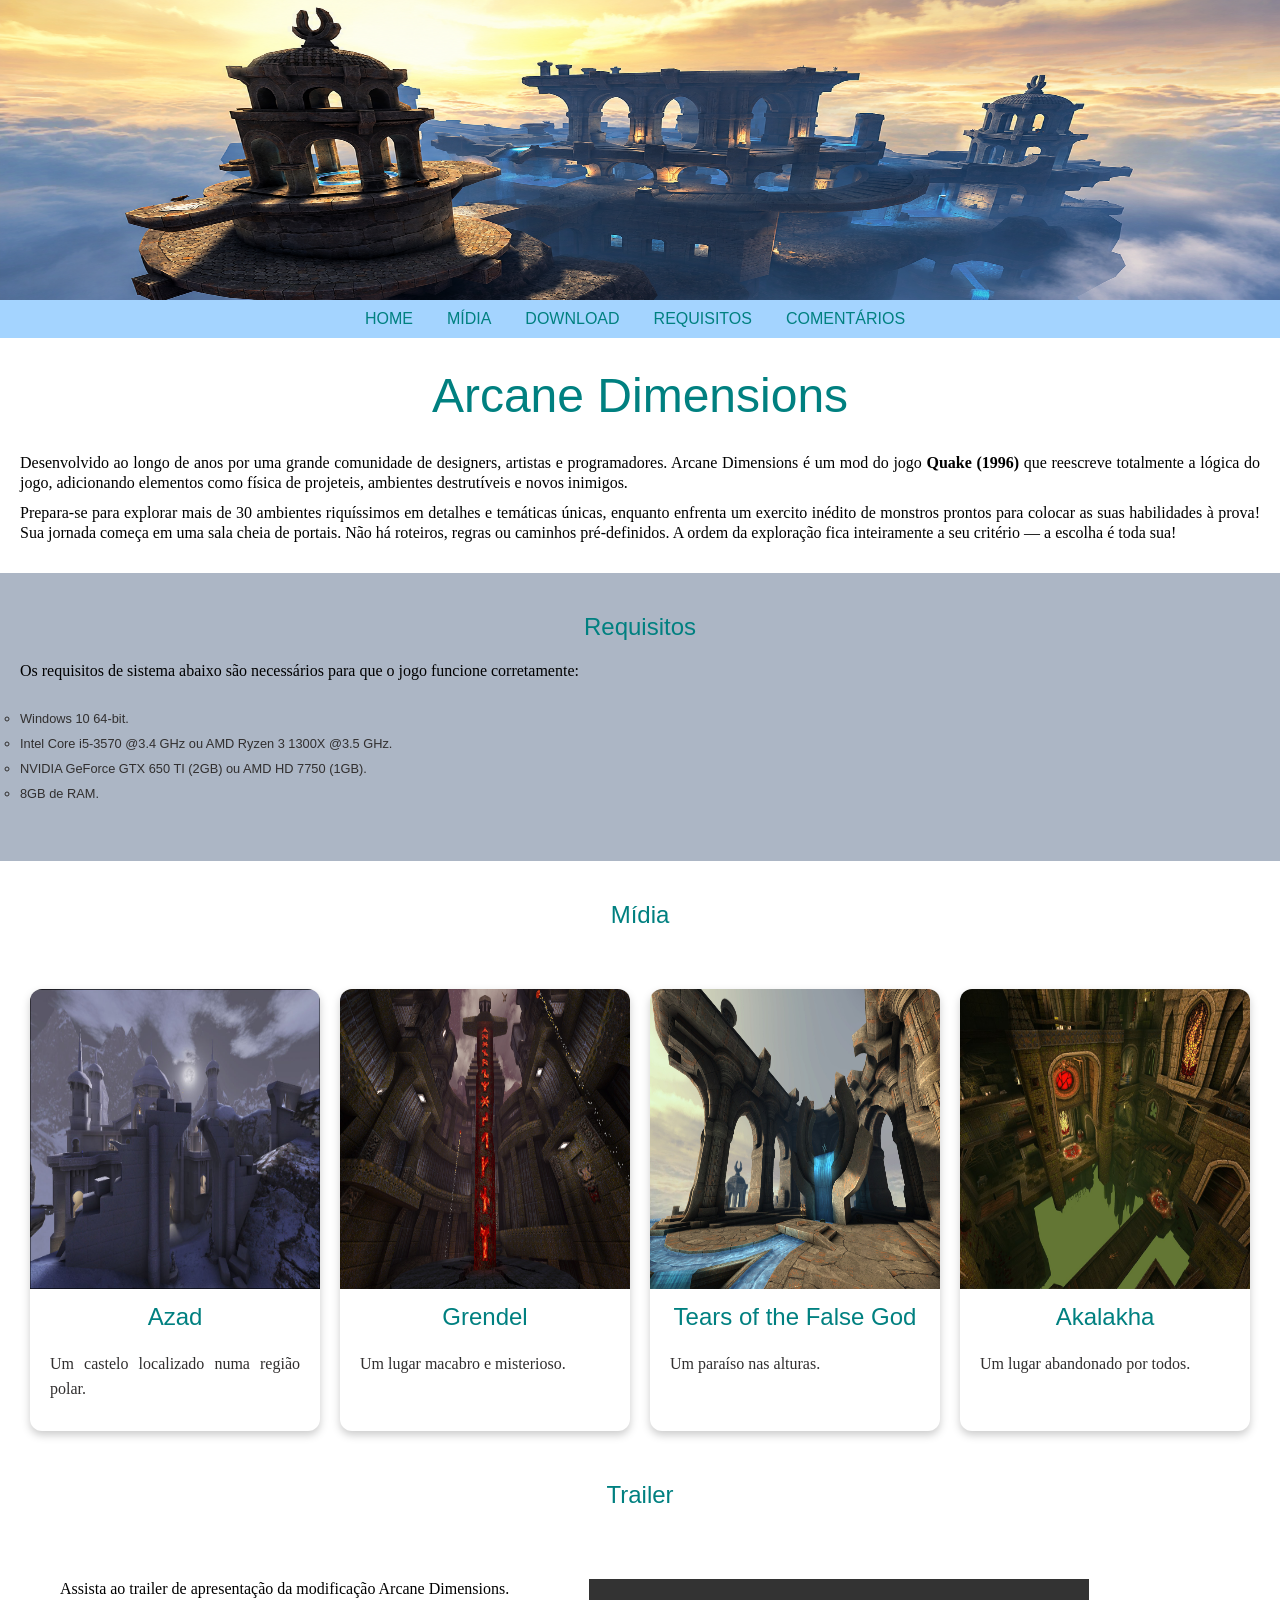
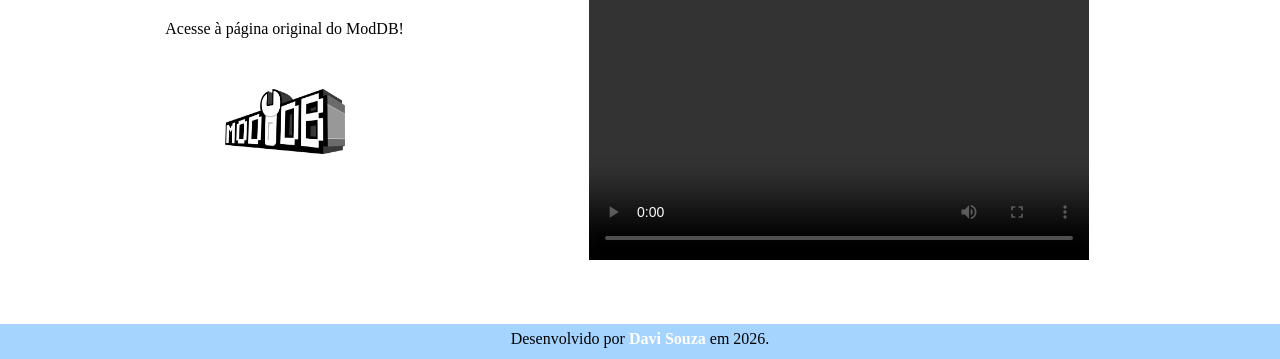
<file: index.html>
<!DOCTYPE html>

<html lang="en">

<head>

    <meta charset="UTF-8">

    <meta name="viewport" content="width=device-width, initial-scale=1.0">

    <meta name="author" content="Davi" />

    <meta name="keywords" content="Quake, AD, Arcane Dimensions, mod" />

    <meta name="description"
        content="Arcane Dimensions é um mod do jogo Quake (1996) que reescreve totalmente a lógica do jogo, adicionando elementos como física de projeteis, ambientes destrutíveis e novos inimigos." />

    <title>Arcane Dimensions</title>
    <link rel="stylesheet" type="text/css" href="css/estilo.css">


</head>

<body>


    <header>
        <img src="img/banner.png" alt="Arcane Dimensions" title="Banner do Arcane Dimensions">
    </header>


    <nav>
        <a class="a-menu" href="index.html">HOME</a>
        <a class="a-menu" href="#midia">MÍDIA</a>
        <a class="a-menu"
            href="https://www.moddb.com/mods/arcane-dimensions/downloads/arcane-dimensions-180-with-patch-1">DOWNLOAD</a>
        <a class="a-menu" href="#requisitos">REQUISITOS</a>
        <a class="a-menu" href="comentarios.html">COMENTÁRIOS</a>

    </nav>


    <article id="menu">

        <h1>Arcane Dimensions</h1>

        <p>
            Desenvolvido ao longo de anos por uma grande comunidade de designers, artistas e programadores. Arcane
            Dimensions é um mod do jogo <span id="quake">Quake (1996)</span> que reescreve totalmente a lógica do jogo,
            adicionando elementos
            como física de projeteis, ambientes destrutíveis e novos inimigos.
        </p>

        <p>
            Prepara-se para explorar mais de 30 ambientes riquíssimos em detalhes e temáticas únicas, enquanto enfrenta
            um exercito inédito de monstros prontos para colocar as suas habilidades à prova! Sua jornada começa em uma
            sala cheia de portais. Não há roteiros, regras ou caminhos pré-definidos. A ordem da exploração fica
            inteiramente a seu critério — a escolha é toda sua!
        </p>
    </article>


    <section id="requisitos">
        <h2>Requisitos</h2>


        <p>
            Os requisitos de sistema abaixo são necessários para que o jogo funcione corretamente:
        </p>

        <ul>
            <li> Windows 10 64-bit.</li>
            <li> Intel Core i5-3570 @3.4 GHz ou AMD Ryzen 3 1300X @3.5 GHz.</li>
            <li> NVIDIA GeForce GTX 650 TI (2GB) ou AMD HD 7750 (1GB).</li>
            <li> 8GB de RAM.</li>
        </ul>
    </section>


    <section id="midia">


        <h2>Mídia</h2>
        <div id="container">
            <div class="card">
                <img src="img/ad_azad.png" alt="">
                <div class="card-content">
                    <h3>Azad</h3>
                    <p>
                        Um castelo localizado numa região polar.
                    </p>
                </div>
            </div>


            <div class="card">
                <img src="img/ad_grendel.png" alt="">
                <div class="card-content">
                    <h3>Grendel</h3>
                    <p>
                        Um lugar macabro e misterioso.
                    </p>
                </div>
            </div>


            <div class="card">
                <img src="img/ad_tears.png" alt="">
                <div class="card-content">
                    <h3>Tears of the False God</h3>
                    <p>
                        Um paraíso nas alturas.
                    </p>
                </div>
            </div>


            <div class="card">
                <img src="img/akalakha.png" alt="">
                <div class="card-content">
                    <h3>Akalakha</h3>
                    <p>
                        Um lugar abandonado por todos.
                    </p>
                </div>
            </div>


        </div>


    </section>

    <section id="trailer">
        <h2>Trailer</h2>
        <div id="container-trailer">

            <div class="colunas-trailer">
                <p>Assista ao trailer de apresentação da modificação Arcane Dimensions.</p>
                <p>Acesse à página original do ModDB!</p>
                <div class="container-contatos">
                    <a href="https://www.moddb.com/mods/arcane-dimensions">
                        <img class="img-icones" src="img/ModDB_logo.png" alt="Logo do ModDB">
                    </a>
                </div>
            </div>
            <div class="colunas-trailer">
                <video controls controls autoplay loop preload="auto">
                    <source src="/vid/ad.mp4" type="video/mp4">
                    Seu navegador não suporta vídeos.
                </video>
            </div>



        </div>
    </section>

    <footer>
        <p>
            Desenvolvido por <a href="https://github.com/HEVC265" target="_blank">Davi Souza</a> em 2026.
        </p>
    </footer>

</body>

</html>
</file>
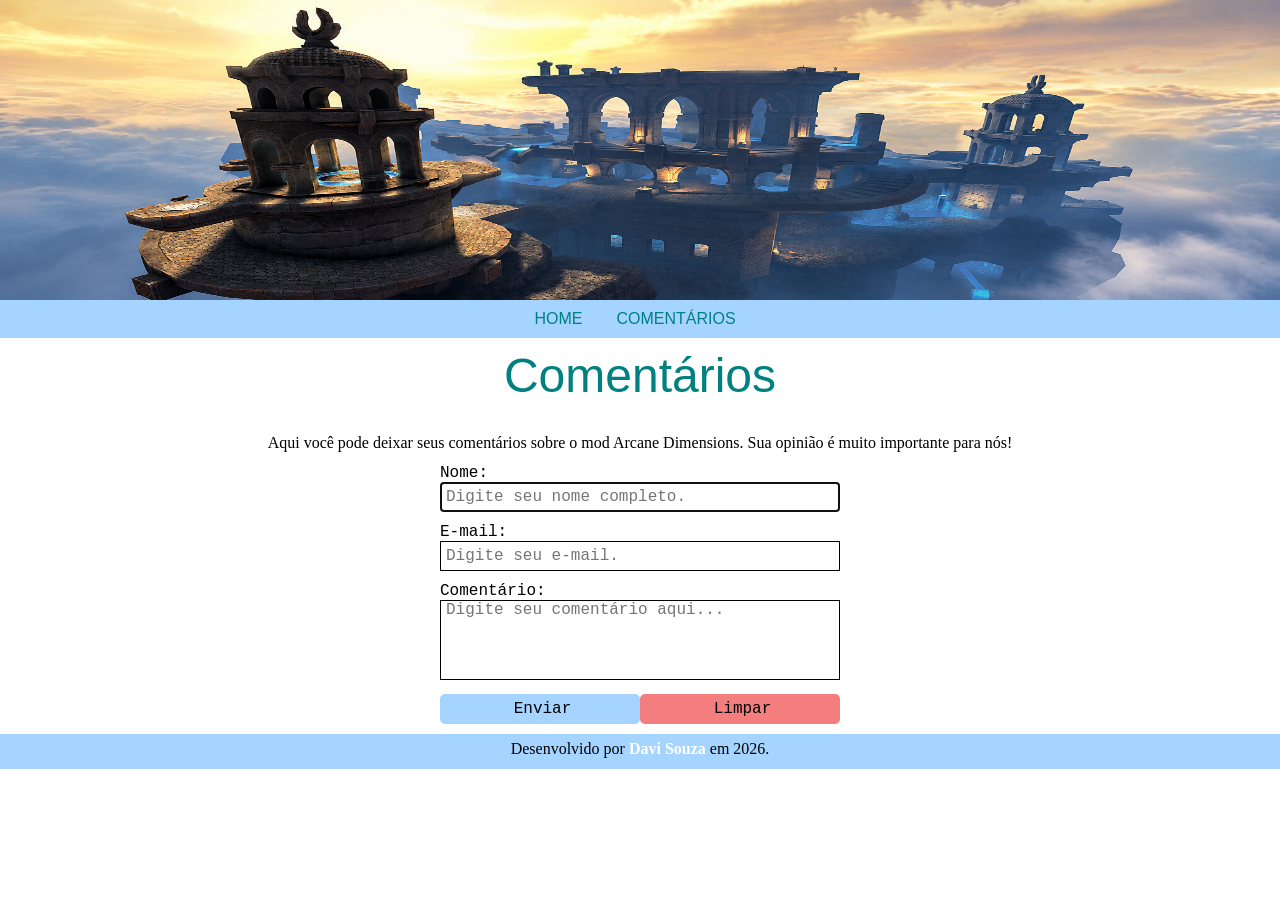
<file: comentarios.html>
<!DOCTYPE html>

<html lang="en">

<head>

    <meta charset="UTF-8">

    <meta name="viewport" content="width=device-width, initial-scale=1.0">

    <meta name="author" content="Davi" />

    <meta name="keywords" content="Quake, AD, Arcane Dimensions, mod" />

    <meta name="description"
        content="Arcane Dimensions é um mod do jogo Quake (1996) que reescreve totalmente a lógica do jogo, adicionando elementos como física de projeteis, ambientes destrutíveis e novos inimigos." />

    <title>Arcane Dimensions</title>
    <link rel="stylesheet" type="text/css" href="css/estilo.css">


</head>

<body>


    <header>
        <img src="img/banner.png" alt="Arcane Dimensions" title="Banner do Arcane Dimensions">
    </header>


    <nav>
        <a class="a-menu" href="index.html">HOME</a>
        <a class="a-menu" href="comentarios.html">COMENTÁRIOS</a>

    </nav>

    <section id="comentarios">

        <h1>Comentários</h1>

        <p>
            Aqui você pode deixar seus comentários sobre o mod Arcane Dimensions. Sua opinião é muito importante para
            nós!
        </p>

        <form name="comentario" method="get" action="comentarios.html">
            <label for="nome">Nome:</label>
            <input id="nome" name="nome_completo" type="text" placeholder="Digite seu nome completo." required autofocus /> 

            <label for="email">E-mail:</label>
            <input focus type="email" name="email" id="email" placeholder="Digite seu e-mail." /> 

            <label for="msg">Comentário:</label>
            <textarea id="msg" cols="53" rows="6" placeholder="Digite seu comentário aqui..."></textarea>

            <div id="botoes-form">
                <input type="submit" name="botao_enviar" value="Enviar" />
                <input type="reset" name="botao_limpar" value="Limpar" />
            </div>
        </form>
    

    <footer>
        <p>
            Desenvolvido por <a href="https://github.com/HEVC265" target="_blank">Davi Souza</a> em 2026.
        </p>
    </footer>

</body>

</html>
</file>
<file: css/estilo.css>
* {
    margin: 0;
    padding: 0;

}

body {
    background-color: rgb(255, 255, 255);

}

header,
img {
    width: 100%;
    height: 300px;
}

nav {
    width: 100%;
    background-color: #a4d4ff;
    text-align: center;
    padding: 10px;
    /* blue */
}

a {
    font-weight: bold;

    text-decoration: none;
}

.a-menu {
    font: 1rem 'Adamina', 'Arial', 'Helvetica', sans-serif;
    margin-right: 30px;
}

.a-menu:link,
.a-menu:visited {
    color: #008080;
}


.a-menu:hover {
    color: aqua;
    cursor: pointer;
}

article {
    width: 100%;
    background-color: #ffffff;
    /* aliceblue */
    padding: 20px;
    box-sizing: border-box;
}

#requisitos {
    background-color: #acb6c5;
    /* aliceblue */
    padding: 20px;
    box-sizing: border-box;
}

#requisitos h2 {

    font: 1.5rem 'Adamina', 'Arial', 'Helvetica', sans-serif;
    color: #008080;
    text-align: center;
    margin-top: 20px;
    margin-bottom: 20px;
}

ul {
    list-style-type: circle;
    padding-top: 20px;
    padding-bottom: 20px;
}

li {
    font: 0.8rem 'Adamina', 'Arial', 'Helvetica', sans-serif;
    margin-bottom: 10px;

}

#midia {
    width: 100%;
    background-color: #ffffff;
    /* aliceblue */
    padding: 20px;
    box-sizing: border-box;
}

#midia h2 {

    font: 1.5rem 'Adamina', 'Arial', 'Helvetica', sans-serif;
    color: #008080;
    text-align: center;
    margin-bottom: 30px;
    padding: 20px;
}

#trailer {
    width: 100%;
    background-color: #ffffff;
    /* aliceblue */
    padding: 20px;
    box-sizing: border-box;
}

#trailer h2 {

    font: 1.5rem 'Adamina', 'Arial', 'Helvetica', sans-serif;
    color: #008080;
    text-align: center;
    margin-bottom: 30px;
}

h1 {

    font: 3rem 'Adamina', 'Arial', 'Helvetica', sans-serif;

    color: #008080;
    text-align: center;
    margin-top: 10px;
    margin-bottom: 30px;
}

h3 {

    font: 1.5rem 'Adamina', 'Arial', 'Helvetica', sans-serif;
    color: #008080;
    text-align: center;
    margin-bottom: 10px;
}

p {
    font: 1.2 rem 'Adamina', 'Arial', 'Helvetica', sans-serif;
    color: #000000;
    text-align: justify;
    margin-bottom: 10px;
    line-height: 20px;
}

#quake {
    font-weight: bold;

}

ul {
    font: 1.2 rem 'Adamina', 'Arial', 'Helvetica', sans-serif;
    color: #312f2f;
    text-align: justify;
    margin-bottom: 10px;
    line-height: 20px;

}

#container {
    display: flex;

}

.card {
    width: 25%;
    margin: 10px;
    background-color: #FFFFFF;
    border-radius: 12px;
    box-shadow: 0px 4px 8px #CCCCCC;
    overflow: hidden; /* Arredonda todas as bordas do card */
}


.card:hover {
    box-shadow: 0px 0px 16px #CCCCCC;
}


.card-content {
    padding: 10px;

}


.card-content p {
    padding: 10px;
    text-align: center;
    font: 1.2 rem 'Adamina', 'Arial', 'Helvetica', sans-serif;
    line-height: 25px;
    color: #312f2f;
    text-align: justify;
}


#container-trailer {
    display: flex;
    margin-top: 20px;

}


#container-trailer p {
    text-align: center;
    padding-bottom: 10px;

}


.container-contatos {
    display: flex;
    margin-top: 40px;
    justify-content: center;
    align-items: center;
}


.container-contatos p {
    color: #000000;
    padding: 10px 20px 10px 5px;
}


.img-icones {
    width: 120px;
    height: 65px;
}


.colunas-trailer {
    padding: 40px;
}


video {
    width: 500px;
    height: 281px;
}


footer {
    width: 100%;
    height: 30px;
    background-color: #a4d4ff;
    padding-top: 5px;
}

footer p {
    text-align: center;
    color: #000000;
}

footer a {
    color: #FFFFFF;
    text-decoration: none;

}

footer a:hover,
footer a:active {
    color: aqua
}

#comentarios {
    width: 100%;
    background-color: #ffffff;
    /* aliceblue */
    box-sizing: border-box;
}

#comentarios p {
    text-align: center;
}

form {
    width: 400px;
    margin: 0 auto;

}

input {
    width: 100%;
    height: 30px;
    margin-bottom: 10px;
    padding-left: 5px;
    box-sizing: border-box;
    font: 1rem 'Courier New', monospace;
    border: 1px solid #000000;

}

input,
select,
textarea {
    width: 100%;
    height: 30px;
    margin-bottom: 10px;
    padding-left: 5px;
    box-sizing: border-box;
    border: 1px solid #000000;
    font: 1rem 'Courier New', monospace;
    background: none;
}

label,
fieldset,
input,
select,
textarea {
    font: 1rem 'Courier New', monospace;
}

fieldset {
    border: 1px solid #CCCCCC;
    margin-bottom: 10px;
    padding: 10px;
}

textarea {
    height: 80px;
    resize: none;
}

#botoes-form {
    display: flex;
}

input[type="submit"],
input[type="reset"] {   
    background-color: #a4d4ff;
    color: #000000;
    border: 0;
    border-radius: 5px;
}

input[type="reset"] {
    background-color: #f47e7e;
}
</file>
